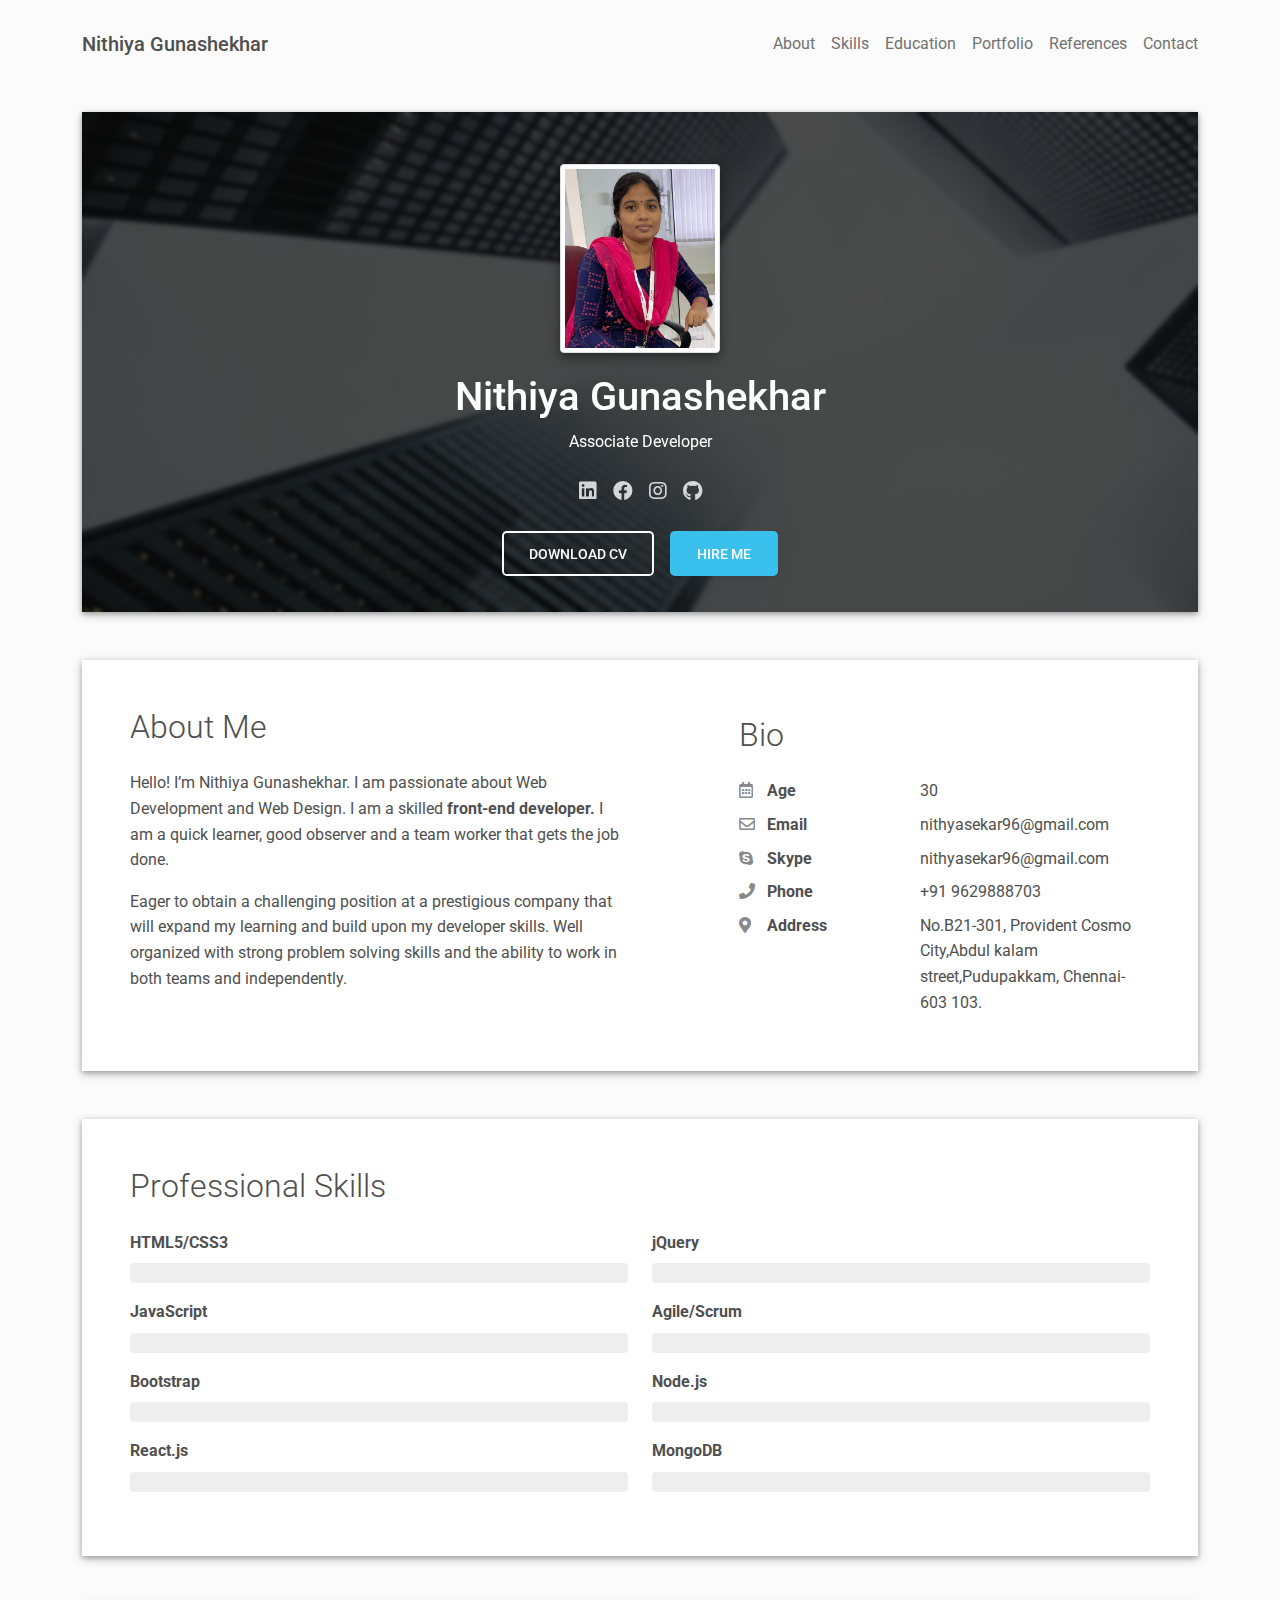
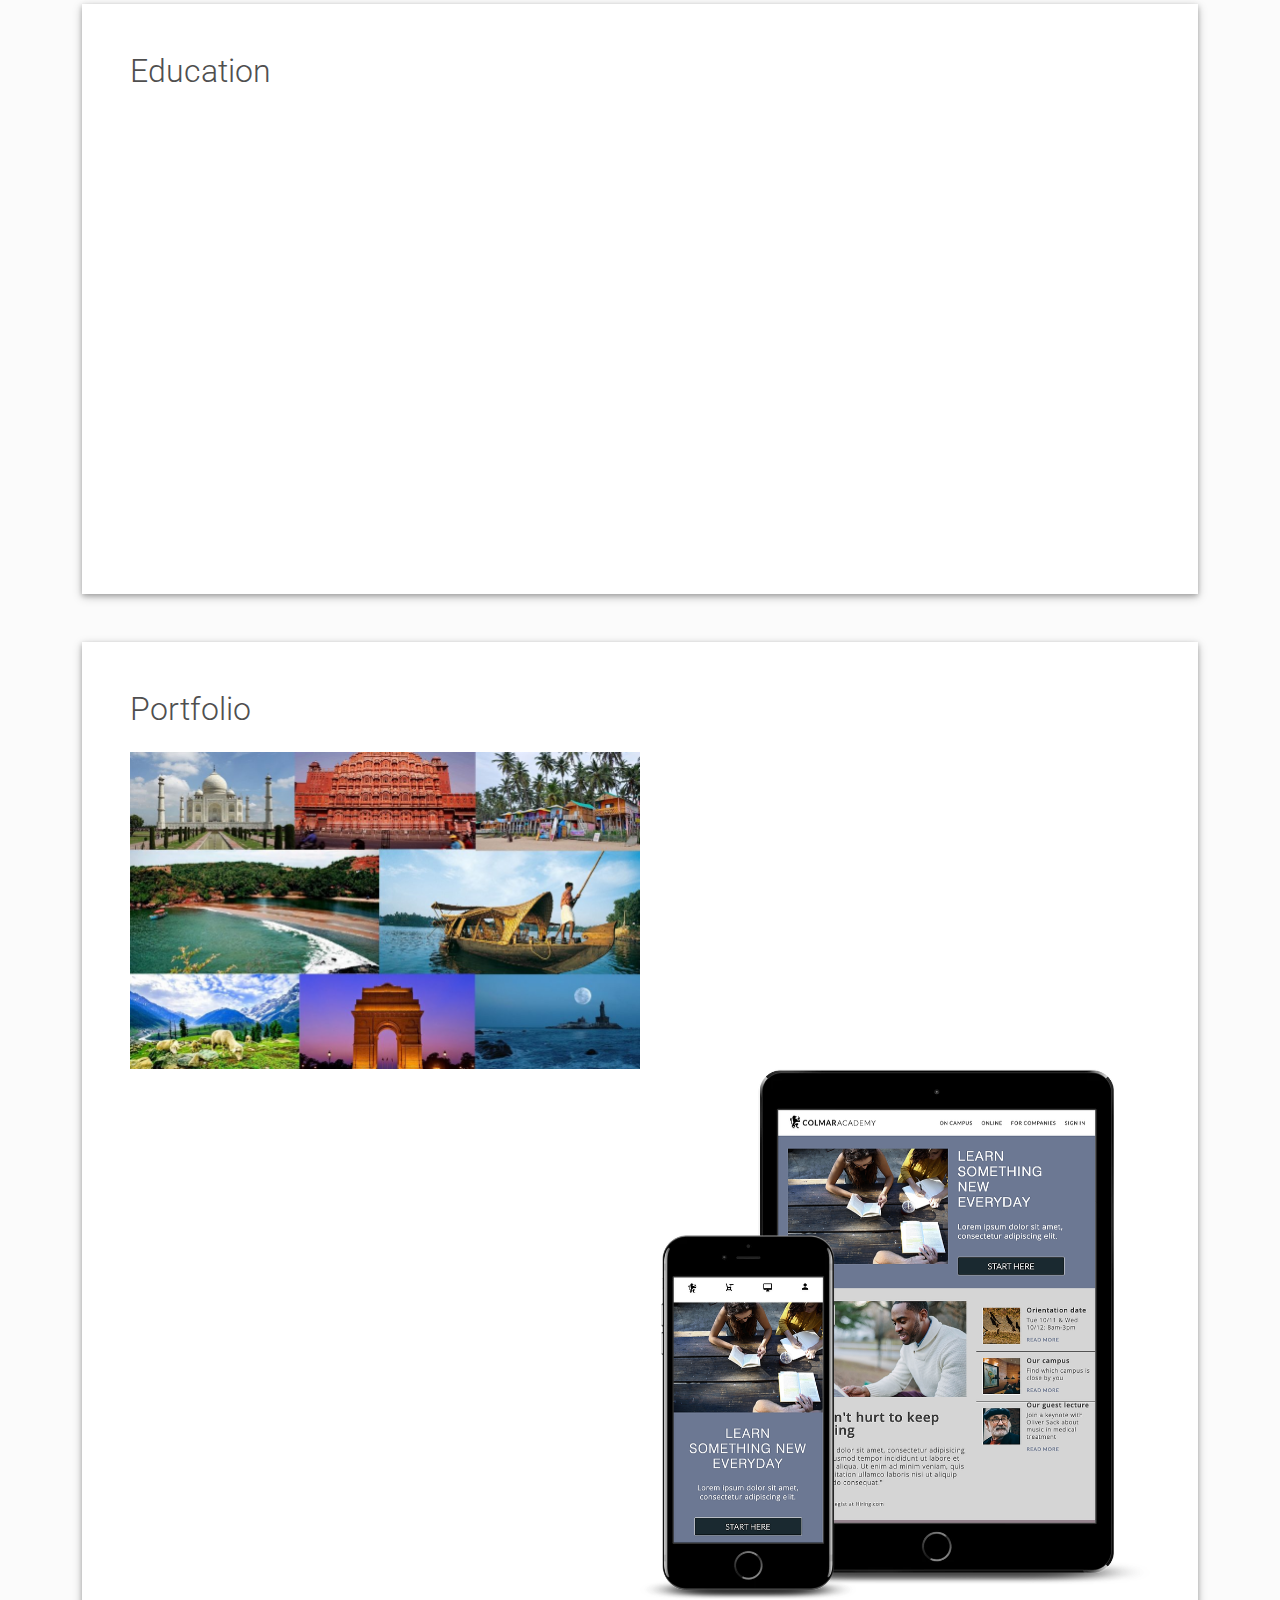
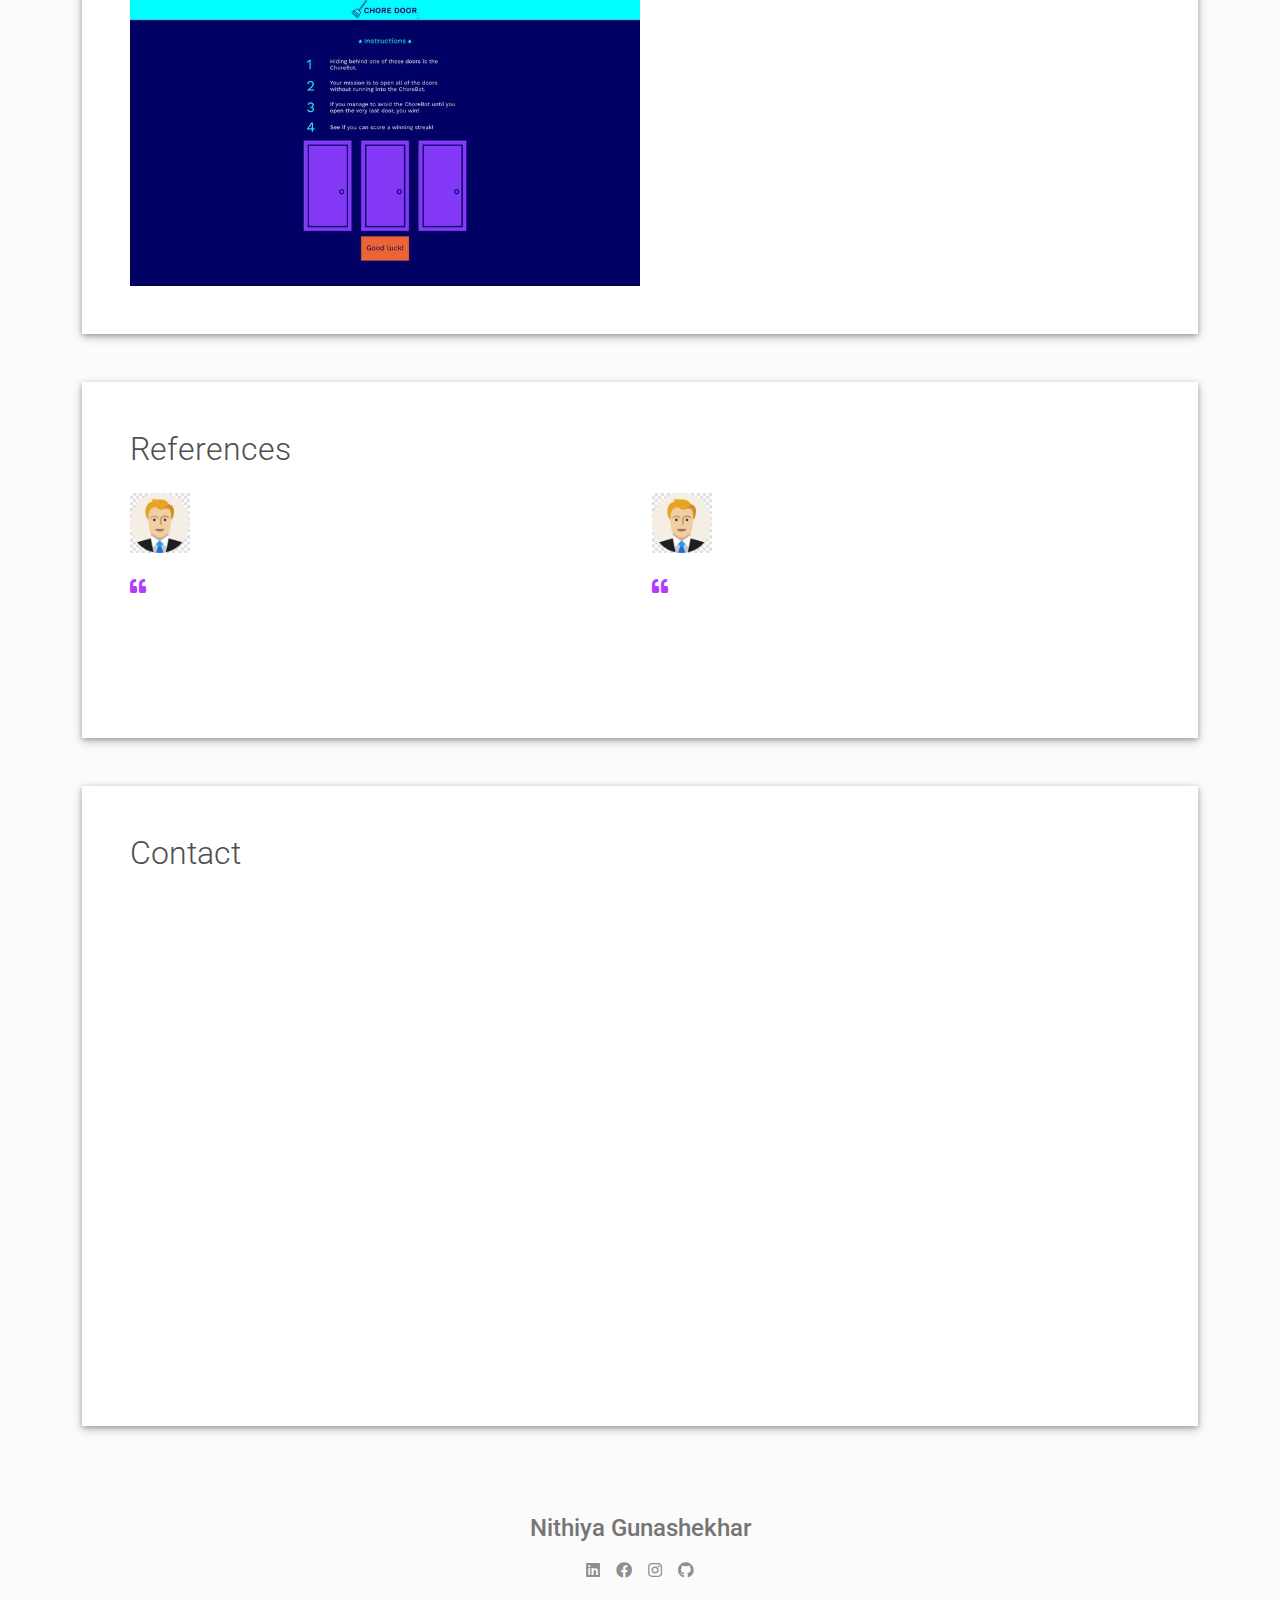
<file: index.html>
<!DOCTYPE html>
<html lang="en-US">
  <head>
    <meta charset="UTF-8">
    <meta http-equiv="X-UA-Compatible" content="IE=edge">
    <meta name="viewport" content="width=device-width, initial-scale=1">
    <title>My Resume</title>
    <link rel="preconnect" href="https://fonts.gstatic.com" crossorigin="crossorigin"/>
    <link rel="preload" as="style" href="https://fonts.googleapis.com/css2?family=Poppins:wght@600&amp;family=Roboto:wght@300;400;500;700&amp;display=swap"/>
    <link rel="stylesheet" href="https://fonts.googleapis.com/css2?family=Poppins:wght@600&amp;family=Roboto:wght@300;400;500;700&amp;display=swap" media="print" onload="this.media='all'"/>
    <noscript>
      <link rel="stylesheet" href="https://fonts.googleapis.com/css2?family=Poppins:wght@600&amp;family=Roboto:wght@300;400;500;700&amp;display=swap"/>
    </noscript>
    <link href="css/font-awesome/css/all.min.css?ver=1.2.1" rel="stylesheet">
    <link href="css/mdb.min.css?ver=1.2.1" rel="stylesheet">
    <link href="css/aos.css?ver=1.2.1" rel="stylesheet">
    <link href="css/main.css?ver=1.2.1" rel="stylesheet">
    <noscript>
      <style type="text/css">
        [data-aos] {
            opacity: 1 !important;
            transform: translate(0) scale(1) !important;
        }
      </style>
    </noscript>
  </head>
  <body class="bg-light" id="top">
    <header class="d-print-none">
      <div class="container text-center text-lg-left">
        <div class="pt-4 clearfix">
          <h1 class="site-title mb-0">Nithiya Gunashekhar</h1>
          <div class="site-nav"> 
            <nav role="navigation">
              <ul class="nav justify-content-center">
                <li class="nav-item"><a class="nav-link" href="#about" title="About"><span class="menu-title">About</span></a>
                </li>
                <li class="nav-item"><a class="nav-link" href="#skills" title="Skills"><span class="menu-title">Skills</span></a>
                </li>
                <li class="nav-item"><a class="nav-link" href="#education" title="Education"><span class="menu-title">Education</span></a>
                </li>
                <li class="nav-item"><a class="nav-link" href="#portfolio" title="Portfolio"><span class="menu-title">Portfolio</span></a>
                </li>
                <li class="nav-item"><a class="nav-link" href="#references" title="References"><span class="menu-title">References</span></a>
                </li>
                <li class="nav-item"><a class="nav-link" href="#contact" title="Contact"><span class="menu-title">Contact</span></a>
                </li>
              </ul>
            </nav>
          </div>
        </div>
      </div>
    </header>
    <div class="page-content">
      <div class="container">
<div class="resume-container">
  <div class="shadow-1-strong bg-white my-5" id="intro">
    <div class="bg-info text-white">
      <div class="cover bg-image"><img src="images/header-background.jpg"/>
        <div class="mask" style="background-color: rgba(0, 0, 0, 0.7);backdrop-filter: blur(2px);">
          <div class="text-center p-5">
            <div class="avatar p-1"><img class="img-thumbnail shadow-2-strong" src="images/nithhh.jpg" width="160" height="160"/></div>
            <div class="header-bio mt-3">
              <div data-aos="zoom-in" data-aos-delay="0">
                <h2 class="h1">Nithiya Gunashekhar</h2>
                <p>Associate Developer</p>
              </div>
              <div class="header-social mb-3 d-print-none" data-aos="zoom-in" data-aos-delay="200">
                <nav role="navigation">
                  <ul class="nav justify-content-center">
                    <li class="nav-item"><a class="nav-link" href="https://www.linkedin.com/in/nithiya-gunashekhar-66aa4b57/" title="linkedin"><i class="fab fa-linkedin"></i><span class="menu-title sr-only">linkedin</span></a>
                    </li>
                    <li class="nav-item"><a class="nav-link" href="https://www.facebook.com/nithya.shekar.10" title="Facebook"><i class="fab fa-facebook"></i><span class="menu-title sr-only">Facebook</span></a>
                    </li>
                    <li class="nav-item"><a class="nav-link" href="https://www.instagram.com/nithiya1914/" title="Instagram"><i class="fab fa-instagram"></i><span class="menu-title sr-only">Instagram</span></a>
                    </li>
                    <li class="nav-item"><a class="nav-link" href="https://github.com/NithiyaShekhar" title="Github"><i class="fab fa-github"></i><span class="menu-title sr-only">Github</span></a>
                    </li>
                  </ul>
                </nav>
              </div>

              <div class="d-print-none"><a class="btn btn-outline-light btn-lg shadow-sm mt-1 me-3" href="Nithiya-Gunashekhar-updated.pdf" data-aos="fade-right" data-aos-delay="700">Download CV</a><a class="btn btn-info btn-lg shadow-sm mt-1" href="#contact" data-aos="fade-left" data-aos-delay="700">Hire Me</a></div>
            </div>
          </div>
        </div>
      </div>
    </div>
  </div>
  <div class="shadow-1-strong bg-white my-5 p-5" id="about">
    <div class="about-section">
      <div class="row">
        <div class="col-md-6">
          <h2 class="h2 fw-light mb-4">About Me</h2>
          <p>Hello! I’m Nithiya Gunashekhar. I am passionate about Web Development and Web Design. I am a skilled <strong>front-end developer.</strong> I am a quick learner, good observer and a team worker that gets the job done.</p>
          <p>Eager to obtain a challenging position at a prestigious company that will expand my learning and build upon my developer skills. Well organized with strong problem  solving skills and the ability to work in both teams and independently. </p>
        </div>
        <div class="col-md-5 offset-lg-1">
          <div class="row mt-2">
            <h2 class="h2 fw-light mb-4">Bio</h2>
            <div class="col-sm-5">
              <div class="pb-2 fw-bolder"><i class="far fa-calendar-alt pe-2 text-muted" style="width:24px;opacity:0.85;"></i> Age</div>
            </div>
            <div class="col-sm-7">
              <div class="pb-2">30</div>
            </div>
            <div class="col-sm-5">
              <div class="pb-2 fw-bolder"><i class="far fa-envelope pe-2 text-muted" style="width:24px;opacity:0.85;"></i> Email</div>
            </div>
            <div class="col-sm-7">
              <div class="pb-2">nithyasekar96@gmail.com</div>
            </div>
            <div class="col-sm-5">
              <div class="pb-2 fw-bolder"><i class="fab fa-skype pe-2 text-muted" style="width:24px;opacity:0.85;"></i> Skype</div>
            </div>
            <div class="col-sm-7">
              <div class="pb-2">nithyasekar96@gmail.com</div>
            </div>
            <div class="col-sm-5">
              <div class="pb-2 fw-bolder"><i class="fas fa-phone pe-2 text-muted" style="width:24px;opacity:0.85;"></i> Phone</div>
            </div>
            <div class="col-sm-7">
              <div class="pb-2">+91 9629888703</div>
            </div>
            <div class="col-sm-5">
              <div class="pb-2 fw-bolder"><i class="fas fa-map-marker-alt pe-2 text-muted" style="width:24px;opacity:0.85;"></i> Address</div>
            </div>
            <div class="col-sm-7">
              <div class="pb-2">No.B21-301, Provident Cosmo City,Abdul kalam street,Pudupakkam, Chennai- 603 103.</div>
            </div>
          </div>
        </div>
      </div>
    </div>
  </div>
  <div class="shadow-1-strong bg-white my-5 p-5" id="skills">
    <div class="skills-section">
      <h2 class="h2 fw-light mb-4">Professional Skills</h2>
      <div class="row">
        <div class="col-md-6">
          <div class="mb-3"><span class="fw-bolder">HTML5/CSS3</span>
            <div class="progress my-2 rounded" style="height: 20px">
              <div class="progress-bar bg-info" role="progressbar" data-aos="zoom-in-right" data-aos-delay="100" data-aos-anchor=".skills-section" style="width: 95%;" 
              aria-valuenow="95" aria-valuemin="0" aria-valuemax="100"></div>
            </div>
          </div>
          <div class="mb-3"><span class="fw-bolder">JavaScript</span>
            <div class="progress my-2 rounded" style="height: 20px">
              <div class="progress-bar bg-info" role="progressbar" data-aos="zoom-in-right" data-aos-delay="200" data-aos-anchor=".skills-section" style="width: 85%" 
              aria-valuenow="85" aria-valuemin="0" aria-valuemax="100"></div>
            </div>
          </div>
          <div class="mb-3"><span class="fw-bolder">Bootstrap</span>
            <div class="progress my-2 rounded" style="height: 20px">
              <div class="progress-bar bg-info" role="progressbar" data-aos="zoom-in-right" data-aos-delay="300" data-aos-anchor=".skills-section" style="width: 75%" 
              aria-valuenow="75" aria-valuemin="0" aria-valuemax="100"></div>
            </div>
          </div>
          <div class="mb-3"><span class="fw-bolder">React.js</span>
            <div class="progress my-2 rounded" style="height: 20px">
              <div class="progress-bar bg-info" role="progressbar" data-aos="zoom-in-right" data-aos-delay="300" 
              data-aos-anchor=".skills-section" style="width: 75%" aria-valuenow="75" aria-valuemin="0" 
              aria-valuemax="100"></div>
            </div>
          </div>
        </div>
        <div class="col-md-6">
    
          <div class="mb-3"><span class="fw-bolder">jQuery</span>
            <div class="progress my-2 rounded" style="height: 20px">
              <div class="progress-bar bg-secondary" role="progressbar" data-aos="zoom-in-right" data-aos-delay="400" data-aos-anchor=".skills-section" style="width: 95%" aria-valuenow="95" 
              aria-valuemin="0" aria-valuemax="100"></div>
            </div>
          </div>
          <div class="mb-3"><span class="fw-bolder">Agile/Scrum</span>
            <div class="progress my-2 rounded" style="height: 20px">
              <div class="progress-bar bg-secondary" role="progressbar" data-aos="zoom-in-right" data-aos-delay="400" data-aos-anchor=".skills-section" style="width: 90%" aria-valuenow="90" 
              aria-valuemin="0" aria-valuemax="100"></div>
            </div>
          </div>
          <div class="mb-3"><span class="fw-bolder"> Node.js</span>
            <div class="progress my-2 rounded" style="height: 20px">
              <div class="progress-bar bg-secondary" role="progressbar" data-aos="zoom-in-right" data-aos-delay="500" data-aos-anchor=".skills-section" style="width: 85%" aria-valuenow="85" 
              aria-valuemin="0" aria-valuemax="100"></div>
            </div>
          </div>
          <div class="mb-3"><span class="fw-bolder">MongoDB</span>
            <div class="progress my-2 rounded" style="height: 20px">
              <div class="progress-bar bg-secondary" role="progressbar" data-aos="zoom-in-right" data-aos-delay="600" data-aos-anchor=".skills-section" style="width: 75%" aria-valuenow="75" 
              aria-valuemin="0" aria-valuemax="100"></div>
            </div>
          </div>
        </div>
      </div>
    </div>
  </div>
  <!--
  <div class="shadow-1-strong bg-white my-5 p-5" id="experience">
    <div class="work-experience-section">
      <h2 class="h2 fw-light mb-4">Work Experience</h2>
      <div class="timeline">
        <div class="timeline-card timeline-card-info" data-aos="fade-in" data-aos-delay="0">
          <div class="timeline-head px-4 pt-3">
            <div class="h5">Frontend Developer <span class="text-muted h6">at Creative Agency</span></div>
          </div>
          <div class="timeline-body px-4 pb-4">
            <div class="text-muted text-small mb-3">May, 2015 - Present</div>
            <div>Leverage agile frameworks to provide a robust synopsis for high level overviews. Iterative approaches to corporate strategy foster collaborative thinking to further the overall value proposition.</div>
          </div>
        </div>
        <div class="timeline-card timeline-card-info" data-aos="fade-in" data-aos-delay="200">
          <div class="timeline-head px-4 pt-3">
            <div class="h5">Graphic Designer <span class="text-muted h6">at Design Studio</span></div>
          </div>
          <div class="timeline-body px-4 pb-4">
            <div class="text-muted text-small mb-3">June, 2013 - May, 2015</div>
            <div>Override the digital divide with additional clickthroughs from DevOps. Nanotechnology immersion along the information highway will close the loop on focusing solely on the bottom line.</div>
          </div>
        </div>
        <div class="timeline-card timeline-card-info" data-aos="fade-in" data-aos-delay="400">
          <div class="timeline-head px-4 pt-3">
            <div class="h5">Junior Web Developer <span class="text-muted h6">at Indie Studio</span></div>
          </div>
          <div class="timeline-body px-4 pb-4">
            <div class="text-muted text-small mb-3">Jan, 2011 - May, 2013</div>
            <div>User generated content in real-time will have multiple touchpoints for offshoring. Organically grow the holistic world view of disruptive innovation via workplace diversity and empowerment.</div>
          </div>
        </div>
      </div>
    </div>
  </div>-->
  <div class="shadow-1-strong bg-white my-5 p-5" id="education">
    <div class="education-section">
      <h2 class="h2 fw-light mb-4">Education</h2>
      <div class="timeline">
        <div class="timeline-card timeline-card-success" data-aos="fade-in" data-aos-delay="0">
          <div class="timeline-head px-4 pt-3">
            <div class="h5">Junior Full Stack Java Developer <span class="text-muted h6">from Rooman Technologies</span>          </div>
          </div>
          <div class="timeline-body px-4 pb-4">
            <div class="text-muted text-small mb-3">2021 - 2022</div>
            <div>Learned about Front-end and Back-end technologies.</div>
          </div>
        </div>
        <div class="timeline-card timeline-card-success" data-aos="fade-in" data-aos-delay="200">
          <div class="timeline-head px-4 pt-3">
            <div class="h5">Bachelor of Computer Science <span class="text-muted h6">from Anna University</span>          </div>
          </div>
          <div class="timeline-body px-4 pb-4">
            <div class="text-muted text-small mb-3">2010 - 2014</div>
            <div>Improving Accuracy of Classifier Using an Integration with Cluster under DATA MINING DOMAIN.</div>
          </div>
        </div>
        <div class="timeline-card timeline-card-success" data-aos="fade-in" data-aos-delay="400">
          <div class="timeline-head px-4 pt-3">
            <div class="h5">Science and Mathematics <span class="text-muted h6">from Govt. Higher Secondary School</span>          </div>
          </div>
          <div class="timeline-body px-4 pb-4">
            <div class="text-muted text-small mb-3">2008 - 2010</div>
            <div>User generated content in real-time will have multiple touchpoints for offshoring. Organically grow the holistic world view of disruptive innovation via workplace diversity and empowerment.</div>
          </div>
        </div>
      </div>
    </div>
  </div>
  <div class="shadow-1-strong bg-white my-5 p-5 d-print-none" id="portfolio">
    <div class="portfolio-section">
      <h2 class="h2 fw-light mb-4">Portfolio</h2>
      <div class="row g-0">
        <div class="col-md-6"><a href="go-tours/index.html" target="_blank"><img class="img-fluid" src="images/tour.jpg" width="800" height="500"/></a></div>
        <div class="col-md-6 d-flex align-items-center" data-aos="fade-left" data-aos-delay="100">
          <div class="m-4 mt-md-2">
            <p class="text-teal text-small">Frontend / HTML / CSS / JavaScript</p>
            <h3>Travel Tour Website</h3>
            <p class="text-muted">Built highly performant website front end for a Travel tour agency. Delivered codebase in HTML, CSS and JavaScript.</p>
          </div>
        </div>
      </div>
      <div class="row g-0 portfolio-reverse">
        <div class="col-md-6 d-flex align-items-center" data-aos="fade-right" data-aos-delay="100">
          <div class="m-4 mt-md-2 text-end">
            <p class="text-teal text-small">Frontend / HTML / CSS</p>
            <h3>Colmar Academy</h3>
            <p class="text-muted">This was the learn how to build websites capstone project, in which we applied everything we had learned to build a responsive site from scratch. We were required to create a landing page for a new school, Colmar Academy. </p>
          </div>
        </div>
        <div class="col-md-6"><a href="Colmar Academy/colmar.html" target="_blank"><img class="img-fluid" src="images/colmar.png" width="800" height="500"/></a></div>
      </div>
      <div class="row g-0">
        <div class="col-md-6"><a href="Chore Door DOM Project/index.html" target="_blank"><img class="img-fluid" src="images/chore door.jpg" width="800" height="500"/></a></div>
        <div class="col-md-6 d-flex align-items-center" data-aos="fade-left" data-aos-delay="100">
          <div class="m-4 mt-md-2">
            <p class="text-teal text-small">Frontend / HTML / CSS / JavaScript</p>
            <h3>Chore Door Website</h3>
            <p class="text-muted">Codecademy Pro Project called Chore Door. It's a game that uses HTML, CSS, and JavaScript.Delivered codebase in HTML, CSS and JavaScript.</p>
          </div>
        </div>
      </div>
    </div>
  </div>
  <div class="shadow-1-strong bg-white my-5 p-5" id="references">
    <div class="reference-section">
      <h2 class="h2 fw-light mb-4">References</h2>
      <div class="row"> 
        <div class="col-md-6">
          <div class="d-flex mb-2">
            <div class="avatar"><img src="images/hyder.jpg" width="60" height="60"/></div>
            <div class="header-bio m-3 mb-0">
              <h3 class="h6 mb-1" data-aos="fade-left" data-aos-delay="0">Syed Hyder Abbas</h3>
              <p class="text-muted text-small" data-aos="fade-left" data-aos-delay="100">Senior Technical Trainer</p>
            </div>
          </div>
          <div class="d-flex"><i class="text-secondary fas fa-quote-left"></i>
            <p class="lead mx-2" data-aos="fade-left" data-aos-delay="100">Nithiya displays exemplary professionalism and is able to take on challenges. She learns quickly and is an asset to any team.</p>
          </div>
        </div>
        <div class="col-md-6">
          <div class="d-flex mb-2">
            <div class="avatar"><img src="images/sagar.jpg" width="60" height="60"/></div>
            <div class="header-bio m-3 mb-0">
              <h3 class="h6 mb-1" data-aos="fade-left" data-aos-delay="0">Aadi Saagara</h3>
              <p class="text-muted text-small" data-aos="fade-left" data-aos-delay="100">Senior Technical Trainer</p>
            </div>
          </div>
          <div class="d-flex"><i class="text-secondary fas fa-quote-left"></i>
            <p class="lead mx-2" data-aos="fade-left" data-aos-delay="100">Nithiya is a great co-worker and problem solver. She is quick to extend his helping hand and makes a good team player.</p>
          </div>
        </div>
      </div>
    </div>
  </div>
  <div class="shadow-1-strong bg-white my-5 p-5" id="contact">
    <div class="contant-section">
      <h2 class="h2 fw-light text mb-4">Contact</h2>
      <div class="row mb-4">
        <div class="col-md-5" data-aos="fade-left" data-aos-delay="200">
          <div class="mt-1">
            <div class="h6"><i class="fas fa-phone pe-2 text-muted" style="width:24px;opacity:0.85;"></i> +91 9629888703</div>
            <div class="h6"><i class="far fa-envelope pe-2 text-muted" style="width:24px;opacity:0.85;"></i> nithyasekar96@gmail.com</div>
          </div>
          <div class="mt-5 d-print-none"><form action="https://formspree.io/your@email.com"
    method="POST">
  <div class="form-outline mb-4">
    <input type="text" id="name" class="form-control" required/>
    <label class="form-label" for="name">Name</label>
  </div>
  <div class="form-outline mb-4">
    <input type="email" id="email" class="form-control" required/>
    <label class="form-label" for="email">Email address</label>
  </div>
  <div class="form-outline mb-4">
    <textarea class="form-control" style="resize: none;" id="message" rows="4" required></textarea>
    <label class="form-label" for="message">Message</label>
  </div>
  <button class="btn btn-info btn-block mb-4" type="submit">Send</button>
</form>
          </div>
        </div>
        <div class="col-md-7 d-print-none" data-aos="zoom-in" data-aos-delay="100">
          <iframe src="https://www.google.com/maps/embed?pb=!1m18!1m12!1m3!1d3890.535319264313!2d80.1933474237289!3d12.808646518432749!2m3!1f0!2f0!3f0!3m2!1i1024!2i768!4f13.1!3m3!1m2!1s0x3a525a07953f3805%3A0xef8e789050964098!2sCOSMO%20CITY%2C%20B%20Block%2C%20Pudupakkam%2C%20Tamil%20Nadu%20603103!5e0!3m2!1sen!2sin!4v1708423329677!5m2!1sen!2sin" width="600" height="450" style="border:0;" allowfullscreen="" loading="lazy" referrerpolicy="no-referrer-when-downgrade"></iframe></div>
      </div>
    </div>
  </div>
</div></div>
    </div>
    <footer class="pt-4 pb-4 text-muted text-center d-print-none">
      <div class="container">
        <div class="my-3">
          <div class="h4">Nithiya Gunashekhar</div>
          <div class="footer-nav">
            <nav role="navigation">
              <ul class="nav justify-content-center">
                <li class="nav-item"><a class="nav-link" href="https://www.linkedin.com/in/nithiya-gunashekhar-66aa4b57/" title="linkedin"><i class="fab fa-linkedin"></i><span class="menu-title sr-only">linkedin</span></a>
                </li>
                <li class="nav-item"><a class="nav-link" href="https://www.facebook.com/templateflip" title="Facebook"><i class="fab fa-facebook"></i><span class="menu-title sr-only">Facebook</span></a>
                </li>
                <li class="nav-item"><a class="nav-link" href="https://www.instagram.com/nithiya1914/" title="Instagram"><i class="fab fa-instagram"></i><span class="menu-title sr-only">Instagram</span></a>
                </li>
                <li class="nav-item"><a class="nav-link" href="https://github.com/NithiyaShekhar" title="Github"><i class="fab fa-github"></i><span class="menu-title sr-only">Github</span></a>
                </li>
              </ul>
            </nav>
          </div>
        </div>
        <!--
        <div class="text-small">
          <div class="mb-1">&copy; Material Resume. All rights reserved.</div>
          <div>Design - <a href="https://templateflip.com/" target="_blank">TemplateFlip</a></div>
        </div>
      </div>-->
    </footer>
    <script src="scripts/mdb.min.js?ver=1.2.1"></script>
    <script src="scripts/aos.js?ver=1.2.1"></script>
    <script src="scripts/main.js?ver=1.2.1"></script>
  </body>
</html>
</file>
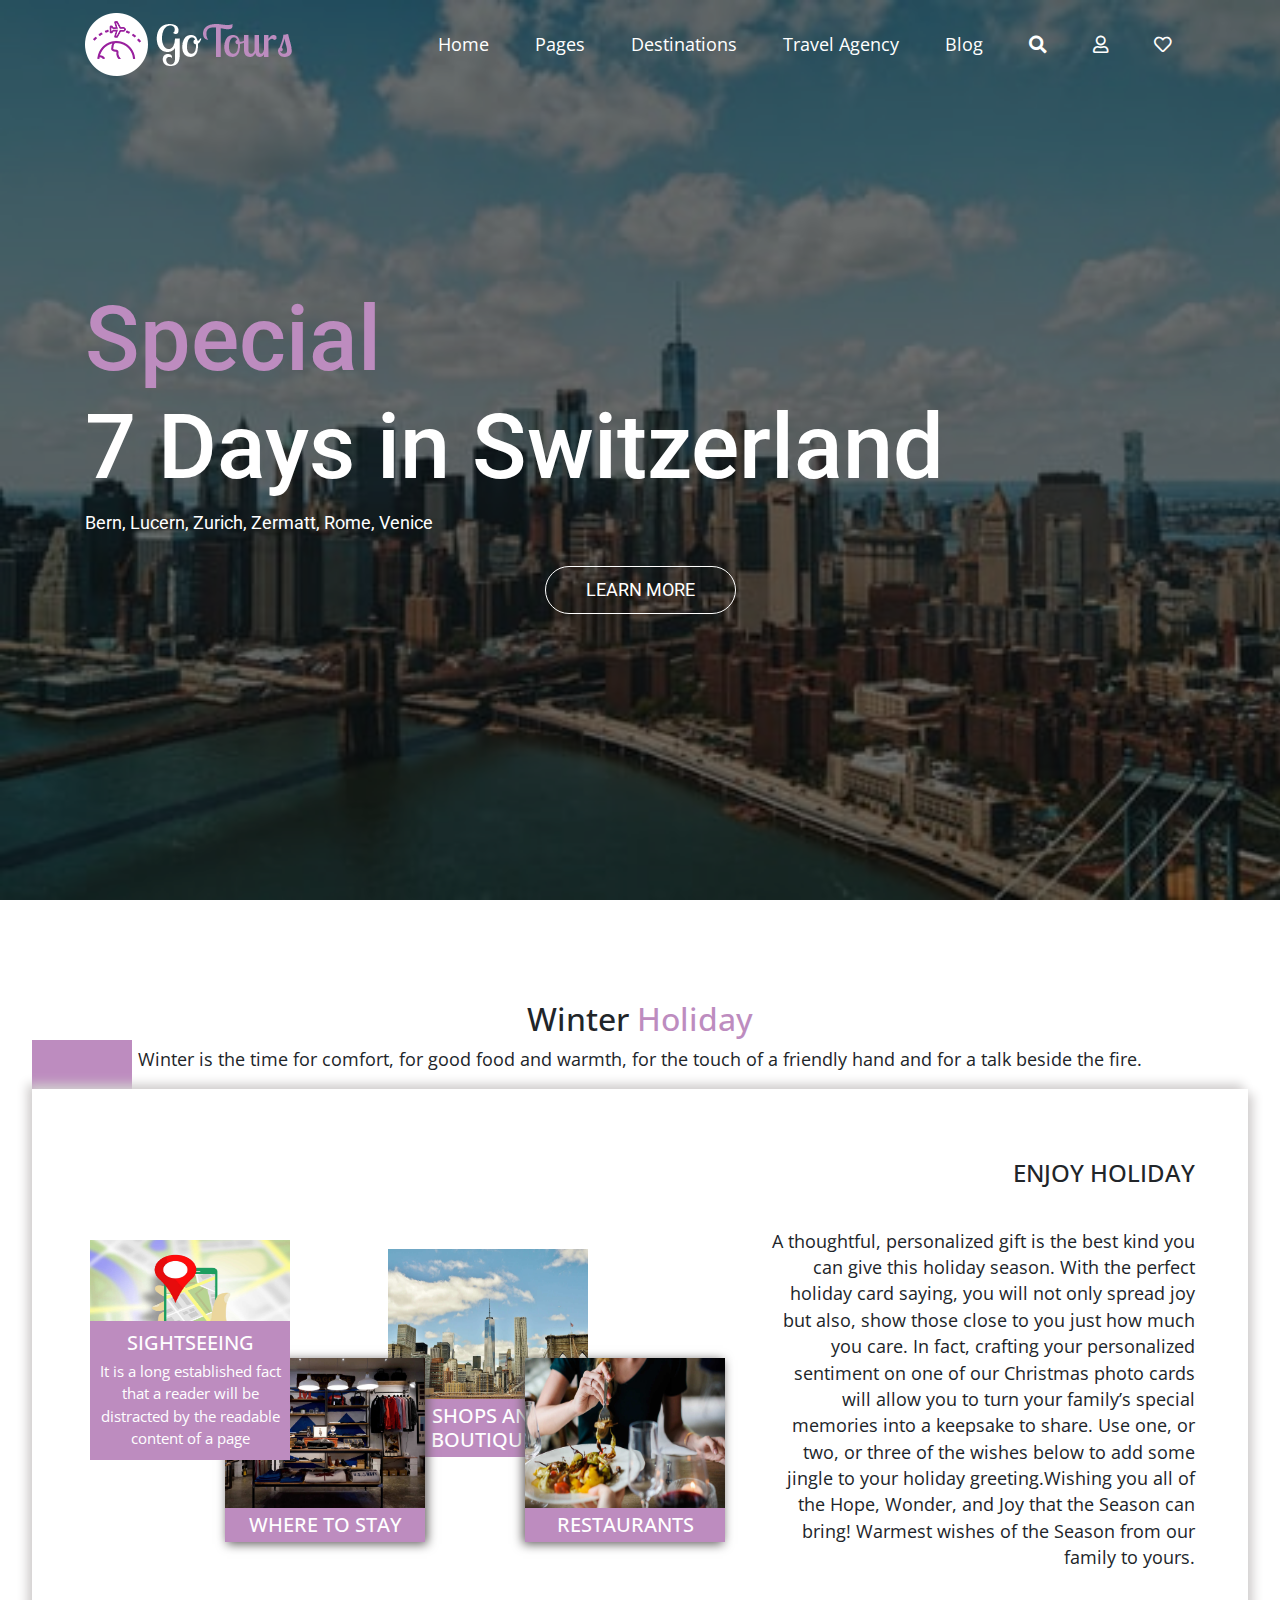
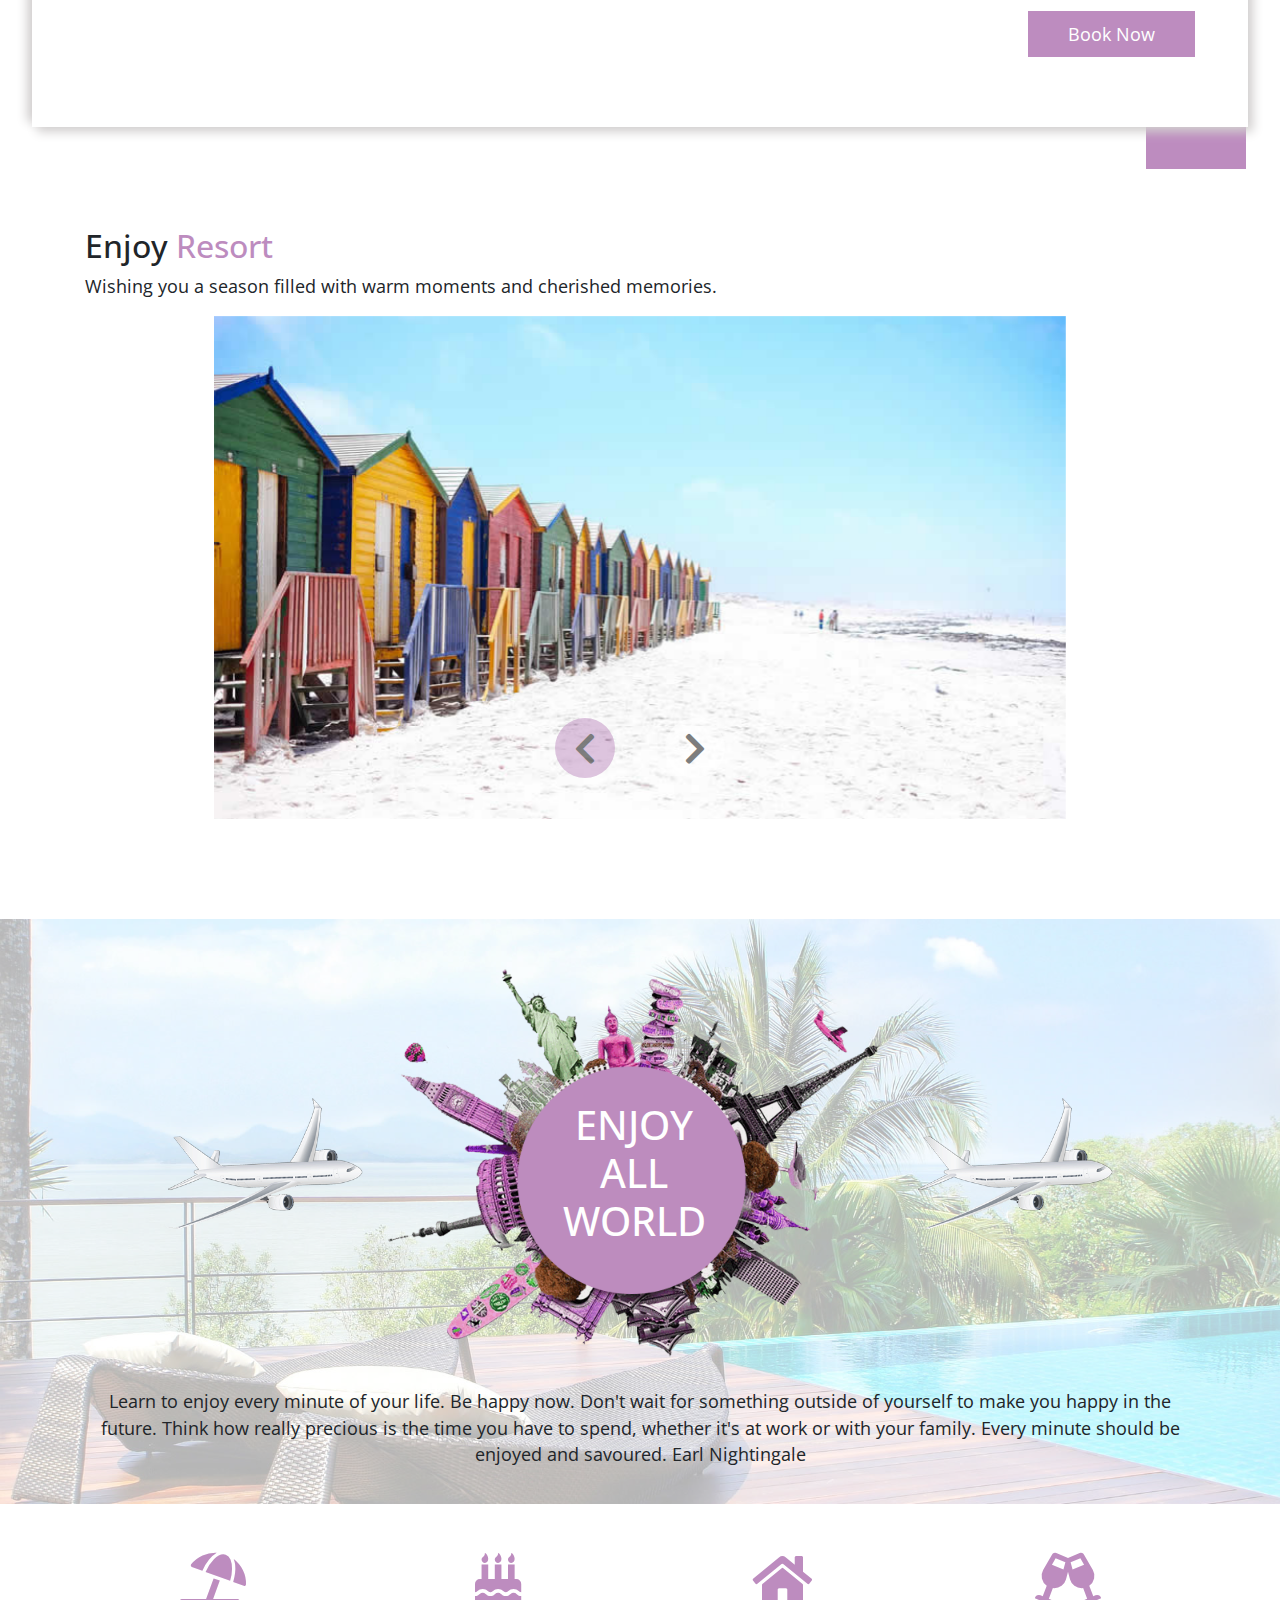
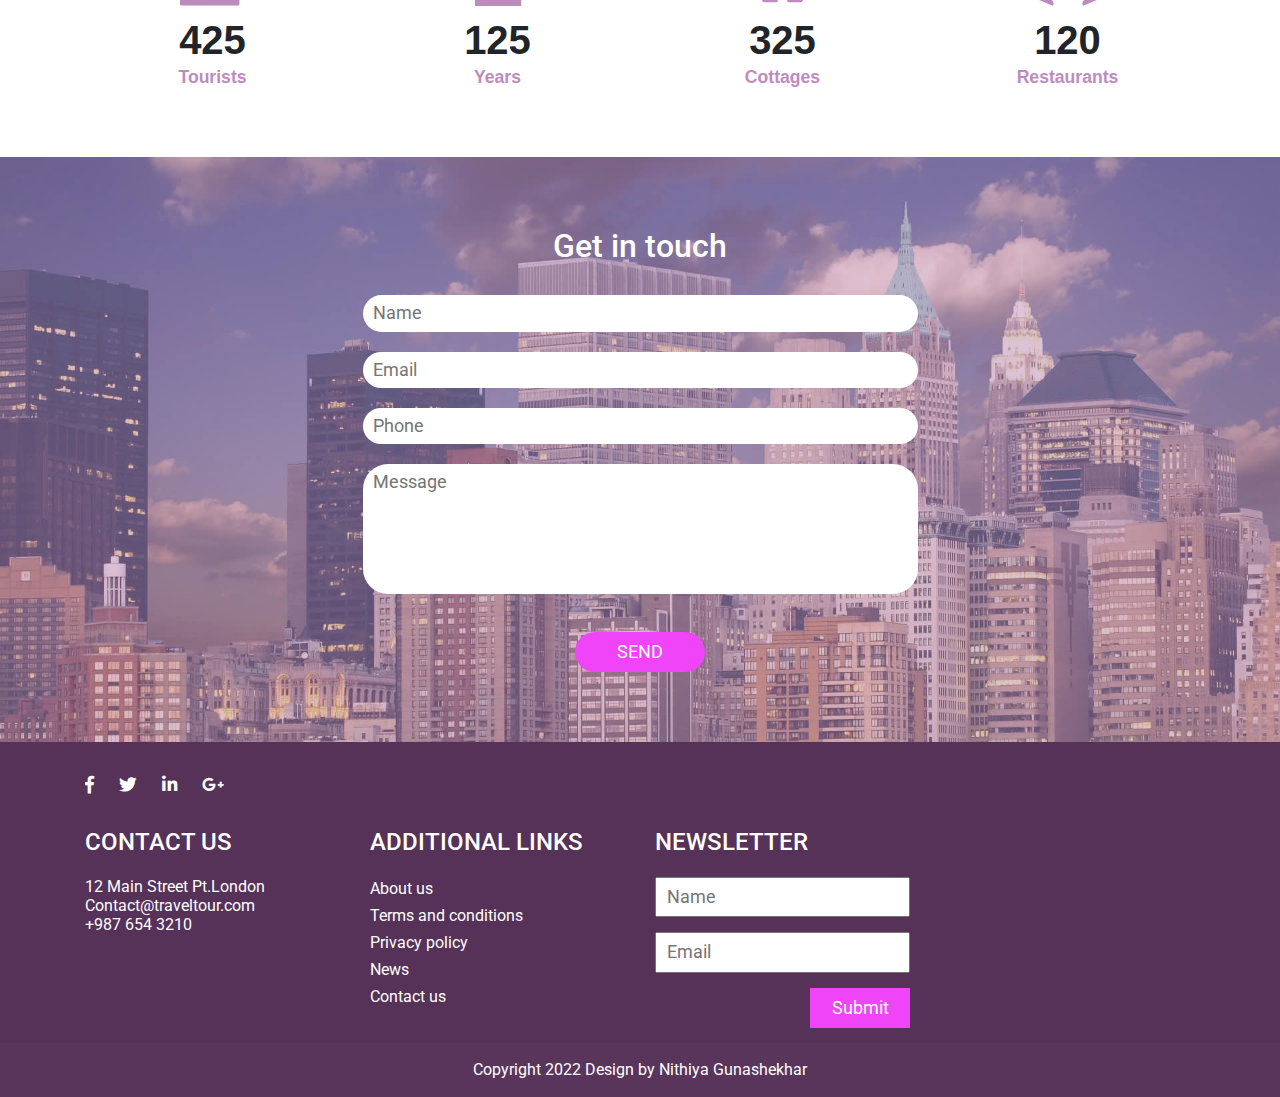
<file: go-tours/index.html>
<!DOCTYPE html>
<html>
    <head>
        <meta charset="utf-8">
        <meta name="viewport" content="width=device-width, initial-scale=1.0">
        <title>Travel Tour</title>
        <link rel="stylesheet" href="css/bootstrap.min.css">
        <link rel="stylesheet" href="css/style.css">
        <link rel="stylesheet" href="css/fontawesome.min.css">
        <link href="https://fonts.googleapis.com/css?family=Open+Sans|Roboto" rel="stylesheet">
    </head>
    <body>
        
        <nav class="navbar navbar-expand-lg navbar-light text-capitalize">
            <div class="container">
                <a class="navbar-brand" href="#"><img src="imgs/logo.png" alt="#" /></a>
                <button class="navbar-toggler" type="button" data-toggle="collapse" 
                data-target="#show-menu" aria-controls="navbarSupportedContent" 
                aria-expanded="false" aria-label="Toggle navigation">
                    <span class="navbar-toggler-icon"></span>
                </button>

                <div class="collapse navbar-collapse" id="show-menu">
                    <ul class="navbar-nav ml-auto">
                        <li class="nav-item active">
                            <a class="nav-link" href="#home">Home <span class="sr-only">(current)</span></a>
                        </li>
                        <li class="nav-item">
                            <a class="nav-link" href="#about">pages</a>
                        </li>
                        <li class="nav-item">
                            <a class="nav-link" href="#service">Destinations</a>
                        </li>
                        <li class="nav-item">
                            <a class="nav-link" href="#agency">travel agency</a>
                        </li>
                        <li class="nav-item">
                            <a class="nav-link" href="#contact">Blog</a>
                        </li>
                        <li class="nav-item .search-container">
                            <a class="nav-link search" href="#"><i class="fas fa-search"></i></a>
                            <form>
                                <input type="search">
                            </form>
                        </li>
                        <li class="nav-item">
                            <a class="nav-link" href="#"><i class="far fa-user"></i></a>
                        </li>
                        <li class="nav-item">
                            <a class="nav-link" href="#"><i class="far fa-heart"></i></a>
                        </li>
                    </ul>
                </div>
            </div>
        </nav>
        
        <header id="home">
            <div class="overlay">
                <div class="container">
                    <div>
                        <h1><span>Special</span><br>7 Days in Switzerland</h1>
                        <p>Bern, Lucern, Zurich, Zermatt, Rome, Venice</p>
                        <button><a href="#" class="text-uppercase">Learn more</a></button>
                    </div>
                </div>
            </div>
        </header>
        
        <div class="about-us" id="about">
            <div class="small-container">
                <h2 class="text-center">Winter <span>Holiday</span></h2>
                <p class="text-center">Winter is the time for comfort, 
                    for good food and warmth, for the touch of a friendly hand and for a talk beside the fire.</p>
                <div>
                    <div class="container">
                        <div class="row">
                            <div class="col-lg-6 col-12 text-center">
                                <div class="item">
                                    <img src="imgs/img2.jpg">
                                    <h5 class="text-uppercase">Restaurants</h5>
                                </div>
                                <div class="item">
                                    <img src="imgs/img1.jpg">
                                    <h5 class="text-uppercase">where to stay</h5>
                                </div>
                                <div class="item">
                                    <img src="imgs/img4.jpg">
                                    <div>
                                        <h5 class="text-uppercase">Sightseeing</h5>
                                        <p>It is a long established fact that a reader will be distracted by the readable content of a page</p>
                                    </div>
                                </div>
                                <div class="item">
                                    <img src="imgs/img3.jpg">
                                    <h5 class="text-uppercase">shops and boutiques</h5>
                                </div>
                            </div>
                            <div class="col-lg-6 col-12 text-right">
                                <h4 class="text-uppercase">Enjoy <span>holiday</span></h4>
                                <p>A thoughtful, personalized gift is the best kind you can give this holiday season. With the perfect holiday card saying, you will not only spread joy but also, show those close to you just how much you care. In fact, crafting your personalized sentiment on one of our Christmas photo cards will allow you to turn your family’s special memories into a keepsake to share. Use one, or two,
                                     or three of the wishes below to add some jingle to your holiday greeting.Wishing you all of the Hope, Wonder, and Joy that the Season can bring!
                                     Warmest wishes of the Season from our family to yours.</p>
                                <button class="text-center"><a href="#" class="text-capitalize">book now</a></button>
                            </div>
                        </div>
                    </div>
                </div>
                <div class="first"></div>
                <div class="second"></div>
            </div>
        </div>
        
        <div class="services" id="service">
            <div class="container">
                <h2 class="text-capitalize">Enjoy <span>Resort</span></h2>
                <p>Wishing you a season filled with warm moments and cherished memories.</p>
            </div>
            <div class="small-container">
                <div id="slideToNext" class="carousel slide" data-ride="carousel">
                  <div class="carousel-inner">
                    <div class="carousel-item active">
                      <img src="imgs/pic4.jpg" class="d-block w-100" alt="...">
                    </div>
                    <div class="carousel-item">
                      <img src="imgs/pic3.jpg" class="d-block w-100" alt="...">
                    </div>
                    <div class="carousel-item">
                      <img src="imgs/pic2.jpg" class="d-block w-100" alt="...">
                    </div>
                  </div>
                  <a class="carousel-control-prev" href="#slideToNext" role="button" data-slide="prev">
                    <i class="fas fa-chevron-left fa-2x"></i>
                    <span class="sr-only">Previous</span>
                  </a>
                  <a class="carousel-control-next" href="#slideToNext" role="button" data-slide="next">
                    <i class="fas fa-chevron-right fa-2x"></i>
                    <span class="sr-only">Next</span>
                  </a>
                </div>
            </div>
        </div>
        
        <div class="agency" id="agency">
            <div class="white-overlay">
                <div class="container">
                    <div>
                        <img src="imgs/airplane.png">
                        <div>
                            <img src="imgs/pic1.png">
                            <h2 class="text-center text-uppercase">Enjoy <br> All <br> World</h2>
                        </div>
                        <img src="imgs/airplane.png">
                    </div>
                    <p class="text-center">Learn to enjoy every minute of your life. Be happy now. Don't wait for something outside of yourself to make you happy in the future. Think how really precious is the time you have to spend, whether it's at work or with your family. 
                        Every minute should be enjoyed and savoured. Earl Nightingale</p>
                </div>
            </div>
        </div>
        
        <div class="statistics text-capitalize text-center font-weight-bold">
            <div class="container">
                <div class="row">
                    <div class="col-lg-3 col-md-6 col-12">
                        <i class="fas fa-umbrella-beach fa-3x"></i>
                        <h3>425</h3>
                        <p>Tourists</p>
                    </div>
                    <div class="col-lg-3 col-md-6 col-12">
                        <i class="fas fa-birthday-cake fa-3x"></i>
                        <h3>125</h3>
                        <p>years</p>
                    </div>
                    <div class="col-lg-3 col-md-6 col-12">
                        <i class="fa fa-home fa-3x"></i>
                        <h3>325</h3>
                        <p>cottages</p>
                    </div>
                    <div class="col-lg-3 col-md-6 col-12">
                        <i class="fas fa-glass-cheers fa-3x"></i>
                        <h3>120</h3>
                        <p>restaurants</p>
                    </div>
                </div>
            </div>
        </div>
        
        <div class="contact" id="contact">
            <div class="violet-overlay">
                <div class="container">
                    <h2 class="text-center">Get in touch</h2>
                    <div class="contact-form">
                        <form>
                            <input type="text" placeholder="Name">
                            <input type="email" placeholder="Email">
                            <input type="text" placeholder="Phone">
                            <textarea placeholder="Message"></textarea>
                            <input type="submit" value="SEND">
                        </form>
                    </div>
                </div>
            </div>
        </div>
        
        <footer>
            <div class="container">
                <ul>
                    <li><a href="#"><i class="fab fa-facebook-f"></i></a></li>
                    <li><a href="#"><i class="fab fa-twitter"></i></a></li>
                    <li><a href="#"><i class="fab fa-linkedin-in"></i></a></li>
                    <li><a href="#"><i class="fab fa-google-plus-g"></i></a></li>
                </ul>
                <div class="row">
                    <div class="col-lg-3 col-md-6 col-12">
                        <div class="item">
                            <h4 class="text-uppercase">Contact us</h4>
                            <p class="address">
                                12 Main Street Pt.London <br>
                                Contact@traveltour.com<br>
                                +987 654 3210
                            </p>
                        </div>
                    </div>
                    <div class="col-lg-3 col-md-6 col-12">
                        <div class="item">
                            <h4 class="text-uppercase">additional links</h4>
                            <ul>
                                <li><a href="#">About us</a></li>
                                <li><a href="#">Terms and conditions</a></li>
                                <li><a href="#">Privacy policy</a></li>
                                <li><a href="#">News</a></li>
                                <li><a href="#">Contact us</a></li>
                            </ul>
                        </div>
                    </div>
                    
                    <div class="col-lg-3 col-md-6 col-12">
                        <div class="item">
                            <h4 class="text-uppercase">newsletter</h4>
                            <form>
                                <input type="text" placeholder="Name">
                                <input type="email" placeholder="Email">
                                <input type="submit" value="Submit">
                            </form>
                        </div>
                    </div>
                </div>
            </div>
            <div class="copyright text-center">
                <p>Copyright 2022  Design by <a href="https://html.design">Nithiya Gunashekhar</a></p>
            </div>
        </footer>
        
        <script src="js/jquery-3.3.1.min.js"></script>
        <script src="js/bootstrap.min.js"></script>
        <script>
            $(function () {
                
                'use strict';
                
                var winH = $(window).height();
                
                $('header').height(winH);  
                
                $('header .container > div').css('top', (winH / 2) - ( $('header .container > div').height() / 2));
                
                $('.navbar ul li a.search').on('click', function (e) {
                    e.preventDefault();
                });
                $('.navbar a.search').on('click', function () {
                    $('.navbar form').fadeToggle();
                });
                
                $('.navbar ul.navbar-nav li a').on('click', function (e) {
                    
                    var getAttr = $(this).attr('href');
                    
                    e.preventDefault();
                    $('html').animate({scrollTop: $(getAttr).offset().top}, 1000);
                });
            })
        </script>
    </body>
</html>
</file>
<file: css/main.css>
/* Timeline custom component */
.timeline-card {
  position: relative;
  margin-left: 16px; }

.timeline-card:before {
  content: '';
  display: inline-block;
  position: absolute;
  background-color: #fff;
  border-radius: 100%;
  width: 24px;
  height: 24px;
  top: 16px;
  left: -12px;
  border: 5px solid;
  z-index: 2; }

.timeline-body {
  border-left: 2px solid #E6E9ED; }

.timeline-card-primary:before {
  border-color: var(--bs-primary); }

.timeline-card-info:before {
  border-color: var(--bs-info); }

.timeline-card-secondary:before {
  border-color: var(--bs-secondary); }

.timeline-card-success:before {
  border-color: var(--bs-teal); }

html {
  scroll-behavior: smooth; }

html, body {
  overflow-x: hidden; }

.container {
  max-width: 1140px; }

.site-title {
  font-size: 1.25rem;
  line-height: 2.5rem; }

.nav-link {
  padding: 0;
  font-size: 1rem;
  line-height: 2.5rem;
  color: inherit;
  opacity: 0.8; }

.header-social .nav-link {
  font-size: 1.25rem; }

.nav-link:hover,
.nav-link:focus {
  color: inherit;
  opacity: 1; }

.nav-item + .nav-item {
  margin-left: 1rem; }

.cover {
  height: 500px; }

.cover > img {
  -o-object-fit: cover;
     object-fit: cover;
  width: auto; }

.progress-bar {
  text-transform: uppercase;
  font-size: 10px;
  letter-spacing: 1px; }

.text-small {
  font-size: 0.85rem; }

.text-teal {
  color: var(--bs-teal); }

footer a:not(.nav-link) {
  color: inherit;
  border-bottom: 1px dashed;
  text-decoration: none;
  cursor: pointer; }

@media (min-width: 48em) {
  .site-title {
    float: left; }
  .site-nav {
    float: right; } }

@media (max-width: 767px) {
  /* disable animations on mobile */
  [data-aos] {
    opacity: 1 !important;
    transform: translate(0) scale(1) !important; }
  .p-5 {
    padding: 2.5rem 2rem !important; }
  .portfolio-section .m-5 {
    margin: 2rem 0 1rem !important; }
  .portfolio-reverse {
    flex-direction: column-reverse; }
  .portfolio-reverse .text-end {
    text-align: start !important; } }

@media print {
  [data-aos] {
    opacity: 1 !important;
    transform: translate(0) scale(1) !important; }
  body.bg-light {
    background-color: #fff !important; }
  .container {
    width: auto;
    max-width: 100%;
    padding: 0; }
  .cover {
    height: 360px;
    margin-bottom: 1.5rem; }
  .cover > img {
    display: none; }
  .shadow-1-strong {
    box-shadow: none !important; }
  .resume-container > .my-5 {
    margin: 0 !important; }
  .my-5.p-5 {
    padding: 1.5rem 0 !important; }
  .about-section {
    padding: 0 !important; }
  .skills-section,
  .work-experience-section,
  .education-section,
  .portfolio-section,
  .reference-section,
  .contact-section {
    padding: 0 !important; }
  .page-break {
    padding-top: 5rem;
    page-break-before: always; } }
</file>
<file: go-tours/css/style.css>
header {
    background-image: url(../imgs/head.jpg);
    background-size: cover;
}

.small-container {
    width: 95%;
    margin: 0 auto;
}

.overlay {
    background-color: rgba(0, 0, 0, .51);
    width: 100%;
    height: 100%;
}

.violet-overlay {
    background-color: rgba(189, 140, 191, .51);
    width: 100%;
    height: 100%;
    padding: 70px 0;
}

.white-overlay {
    background-color: rgba(255, 255, 255, .7);
    height: 100%;
    width: 100%;
}

h2 span, h1 span {
    color: #bd8cbf;
}

li {
    list-style-type: none;
}

a:hover {
    text-decoration: none;
}

a, button {
    transition: all .5s ease;
}

button {
    padding: 0
}

body {
    font-size: 1.1rem;
}

/* navbar */

nav.navbar {
    position: absolute;
    top: 0;
    left: 0;
    background-color: transparent;
    width: 100%;
    z-index: 1000;
    font-family: 'Open Sans', sans-serif;
}

nav.navbar a, nav.navbar ul li a {
    color: #FFF !important;
}

nav.navbar ul li {
    padding: 0 15px;
}

nav.navbar .search-container {
    position: relative;
}

nav.navbar form {
    padding: 5px;
    background-color: white;
    position: absolute;
    width: 260px;
    display: none;
}

nav.navbar form input {
    padding: 5px 10px;
    border: 1px solid #b7b5b5;
    background-color: #e6e3e3;
    width: 100%;
}

/* header */

header {
    position: relative;
    color: #FFF;
    font-family: 'Roboto', sans-serif;
}

header .container {
    height: 100%
}

header .container > div {
    margin: 0 auto;
    position: relative;
/*    text-align: center;*/
}

header .container > div h1 {
    font-size: 90px;
}

header button {
    background-color: transparent;
    display: block;
    border: 1px solid #FFF;
    border-radius: 50px;
    padding: 0;
    margin: 30px auto;
}

header button a {
    padding: 10px 40px;
    display: block;
    color: #FFF;
}

header button:hover {
    background-color: #bd8cbf;
    border: 1px solid #bd8cbf;
}

header button:hover a {
    color: white;
}

/* about us */

.about-us {
    position: relative;
    padding: 100px 0;
    font-family: 'Open Sans', sans-serif;
}

.about-us .row > .col-lg-6:first-of-type {
    position: relative;
    left: 50px;
}

.about-us .small-container > p + div {
    padding: 70px 0;
    background-color: white;
    box-shadow: 5px 5px 10px #d2cfcf, -5px -5px 10px #d2cfcf;
}

.about-us .small-container > p + div h4 {
    margin-bottom: 40px
}

.about-us .small-container .text-right p {
    margin-bottom: 40px;
    width: 80%;
    float: right;
}

.about-us .small-container > p + div button {
    background-color: #bd8cbf;
    border: none;
}

.about-us .small-container > p + div a {
    display: block;
    color: #FFF;
    padding: 10px 40px;
}

.about-us .item {
    width: 200px;
    position: absolute;
    color: white;
    background-color: #bd8cbf;
}

.about-us .item p {
    font-size: 15px;
}

.about-us .item img {
    width: 100%;
    height: 150px
}

.about-us .item h5 {
    margin: 5px 0;
}

.about-us .item p {
    margin-bottom: 5px;
}

.about-us .item:first-of-type {
    left: 405px;
    bottom: 115px;
    z-index: 2;
    box-shadow: -2px 2px 10px #5d5959;
}

.about-us .item:nth-of-type(2) {
    left: 105px;
    bottom: 115px;
    z-index: 2;
    box-shadow: 2px 2px 10px #5d5959;
}

.about-us .item:nth-of-type(3) {
    position: relative;
    top: 162px;
    left: -45px;
}

.about-us .item:nth-of-type(3) img {
    position: absolute;
    bottom: 70px;
    right: 0px;
    z-index: 0;
}

.about-us .item:last-of-type {
    left: 268px;
    top: 90px;
}

.about-us .first {
    width: 100px;
    height: 200px;
    position: absolute;
    background-color: #bd8cbf;
    top: 140px;
    z-index: -5;
}

.about-us .second {
    width: 100px;
    height: 200px;
    position: absolute;
    background-color: #bd8cbf;
    bottom: 58px;
    right: 34px;
    z-index: -5;
}

.about-us .row > div > .item:nth-of-type(3) div {
    position: relative;
    z-index: 5;
    background-color: #bd8cbf;
    padding: 5px;
}

/* services */

.services {
    margin-bottom: 100px;
    font-family: 'Open Sans', sans-serif;
}

.services .slide {
    width: 70%;
    margin: 0 auto;
}

.services .carousel-inner .carousel-item {
    width: 100%;
    height: 100%
}

.services .carousel-inner img {
    height: 100%;
    width: 100%;
}

.services .carousel-control-next, .services .carousel-control-prev {
    width: 60px;
    height: 60px;
    background: #bd8cbf;
    border-radius: 50%;
}

.services .carousel-control-next i, .services .carousel-control-prev i {
    color: #000
}

.services .carousel-control-next {
    right: 0;
    top: 80%;
    right: 40%;
    background-color: #FFF;
}

.services .carousel-control-prev {
    top: 80%;
    left: 40%;
}

.services i {
    color: #bd8cbf;
}

/* agency */

.agency {
    background-image: url('../imgs/agency.jpg');
    font-family: 'Open Sans', sans-serif;
    background-size: cover;
}

.agency .container > div {
    margin: 0 auto;
    width: 86%;
    margin-bottom: 30px;
}

.agency .white-overlay {
   padding: 50px 0 20px;
}

.agency .container > div > div {
    display: inline-block;
    position: relative
}

.agency .container > div > div img {
    width: 500px;
    margin: 0 20px;
}

.agency img:first-of-type, .agency img:last-of-type {
    width: 200px;
}

.agency .container > div h2 {
    position: absolute;
    color: white;
    bottom: 105px;
    left: 195px;
    font-size: 40px;
}

/* statistics */

.statistics {
    padding: 50px 0;
    font-family: sans-serif;
}

.statistics i, .statistics p {
    color: #bd8cbf;
}

.statistics i {
    margin-bottom: 10px;
}

.statistics h3 {
    font-size: 40px;
    font-weight: bold;
    margin-bottom: 0;
}

/* contact */

.contact {
    background-image: url('../imgs/contact.jpg');
    background-size: cover;
}

.contact h2 {
    color: white;
    margin-bottom: 30px;
}

.contact .contact-form {
    width: 50%;
    margin: 0 auto;
}

.contact form input, .contact form textarea {
    width: 100%;
    outline: none;
    border: none;
    padding: 5px 10px;
}

.contact form input{
    border-radius: 50px;
    margin-bottom: 20px;
}

.contact form textarea {
    resize: none;
    height: 130px;
    border-radius: 25px;
    margin-bottom: 30px;
}

.contact form input[type="submit"] {
    width: 130px;
    height: 40px;
    padding: 0;
    line-height: 40px;
    background-color: #ef44f8;
    color: white;
    margin: 0 auto;
    display: block;
}

/* footer */

footer, footer a {
    color: white;
}

footer {
    display: block;
    overflow: hidden;
    background-color: #563158;
}

footer a:hover {
    color: #bd8cbf
}

footer .container > ul {
    overflow: hidden;
    margin: 30px 0;
    padding-left: 0;
}

footer .container > ul li {
    float: left;
    padding-right: 25px;
}

footer .item h4 {
    margin-bottom: 20px
}

footer .item p.address {
    line-height: 1.2;
    font-size: 16px;
}

footer .item ul {
    padding-left: 0;
}

footer .item ul li {
    margin-bottom: 3px;
    font-size: 16px;
}

footer .date p {
    margin-bottom: 5px;
    font-size: 16px;
    font-weight: 300;
}

footer .item form {
    overflow: hidden;
}

footer .item form input {
    width: 100%;
    margin-bottom: 15px;
    padding: 5px 10px;
}

footer .item form input[type="submit"] {
    width: 100px;
    height: 40px;
    line-height: 4px;
    background-color: #ef44f8;
    border: none;
    float: right;
    color: #FFF;
    padding: 0
}

footer .copyright {
    background-color: #59355b;
    padding: 15px 0;
}

footer .copyright p {
    margin-bottom: 0;
    font-size: 16px;
}

/* media queries */

@media (max-width: 1200px) {
    
    /* about */
    
    .about-us .row > .col-lg-6:first-of-type {
        left: -10px;
    }
    .about-us .small-container .text-right p {
        width: 70%
    }
    .about-us .item {
        width: 150px
    }
    .about-us .item img {
        height: 125px
    }
    .about-us .item:first-of-type {
        left: 440px;
        bottom: 154px;
    }
    .about-us .item:nth-of-type(2) {
        left: 167px;
        bottom: 153px;
    }
    .about-us .item:nth-of-type(3) {
        top: 149px;
        left: 19px;
    }
    .about-us .item:last-of-type {
        left: 305px;
        top: 132px;
    }
    
    .about-us .row > div > .item:nth-of-type(3) img {
        position: static
    }
    
    .about-us .row > div > .item:nth-of-type(3) p {
        display: none;
    }

    /* agency */
    
    .agency img:first-of-type, .agency img:last-of-type {
        width: 150px
    }
    .agency .container > div > div img {
        max-width: 400px;
        width: 100%;
    }
    .agency .container > div h2 {
        bottom: 87px;
        left: 164px;
        font-size: 30px;
    }
    .agency .container > div h2 {
        display: none;
    }

}

@media (max-width: 992px) {
    
    /* header */
    
    header h1 {
        font-size: 65px !important;
    } 
    
    /* navbar */
    
    .navbar ul {
        background-color: rgba(189, 140, 191, .85);
    }
    .navbar ul li {
        margin: 10px 0;
    }
    nav.navbar form {
        width: 100%;
        position: static;
    }
    
    /* about */
    
    .about-us .small-container > p + div {
        padding: 50px 0;
    }
    .about-us .row > .col-lg-6:first-of-type {
        height: 350px;
        left: 50px;
    }
    .about-us .small-container .text-right p {
        width: 100%;
    }
    
    /* services */
    
    .services .slide {
        width: 80%
    }
    
    .services .carousel-control-next, .services .carousel-control-prev {
        width: 50px;
        height: 50px;
    }
    
    /* agency */
    
    .agency img:first-of-type, .agency img:last-of-type {
        display: none
    }
    .agency .container > div > div img {
        display: block;
    }
    .agency .container > div {
        width: 56%;
    }
    
    /* statistics */
    
    .statistics .col-lg-3 {
        margin-bottom: 40px
    }
    
    /* contact */
    
    .contact .contact-form {
        width: 70%
    }
    
    /* footer */
    
    footer .col-lg-3 {
        margin-bottom: 40px;
    }
    
}

@media (max-width: 768px) {
    
    /* header */
    
    header h1 {
        font-size: 50px !important;
    } 
    
    /* about */
    
    .about-us .row > .col-lg-6:first-of-type {
        display: none;
    }
    
    /* services */
    
    .services .slide {
        width: 90%
    }
    .services .carousel-control-next, .services .carousel-control-prev {
        display: none;
    }
    
    /* agency */
    
    .agency .container > div {
        width: 87%;
    }
    
}
</file>
